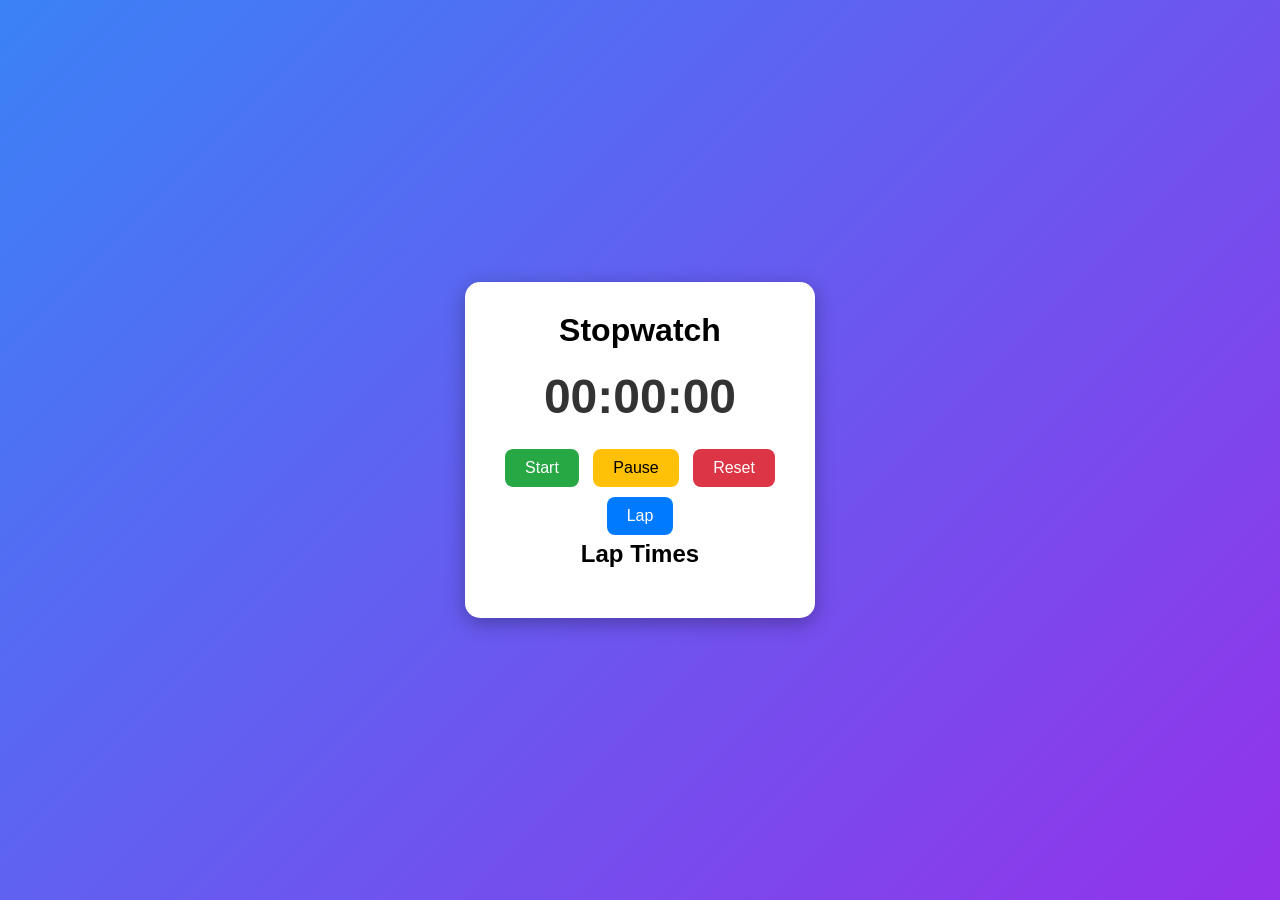
<file: Task 2/index.html>
<!DOCTYPE html>
<html lang="en">
<head>
<meta charset="UTF-8">
<meta name="viewport" content="width=device-width, initial-scale=1.0">
<title>Stopwatch</title>
<link rel="stylesheet" href="style.css">
</head>
<body>

<div class="container">

<h1>Stopwatch</h1>

<div id="display">00:00:00</div>

<div class="buttons">
<button id="start">Start</button>
<button id="pause">Pause</button>
<button id="reset">Reset</button>
<button id="lap">Lap</button>
</div>

<h2>Lap Times</h2>

<ul id="laps"></ul>

</div>

<script src="script.js"></script>

</body>
</html>
</file>
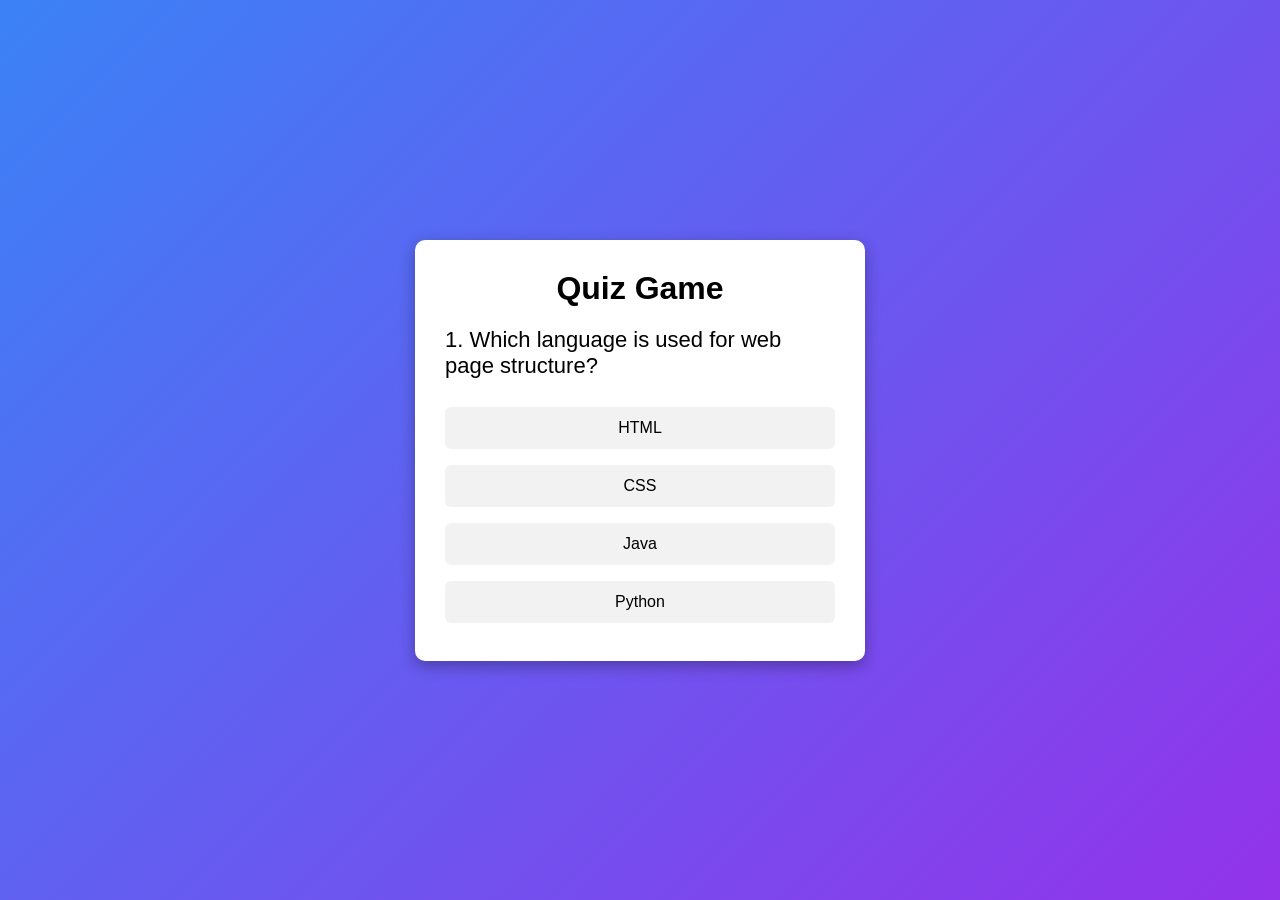
<file: task 3/index.html>
<!DOCTYPE html>
<html lang="en">
<head>
<meta charset="UTF-8">
<meta name="viewport" content="width=device-width, initial-scale=1.0">
<title>Quiz Game</title>
<link rel="stylesheet" href="style.css">
</head>
<body>

<div class="quiz-container">

<h1>Quiz Game</h1>

<div id="question">Question</div>

<div id="answer-buttons" class="btn-container"></div>

<button id="next-btn">Next</button>

</div>

<script src="script.js"></script>

</body>
</html>
</file>
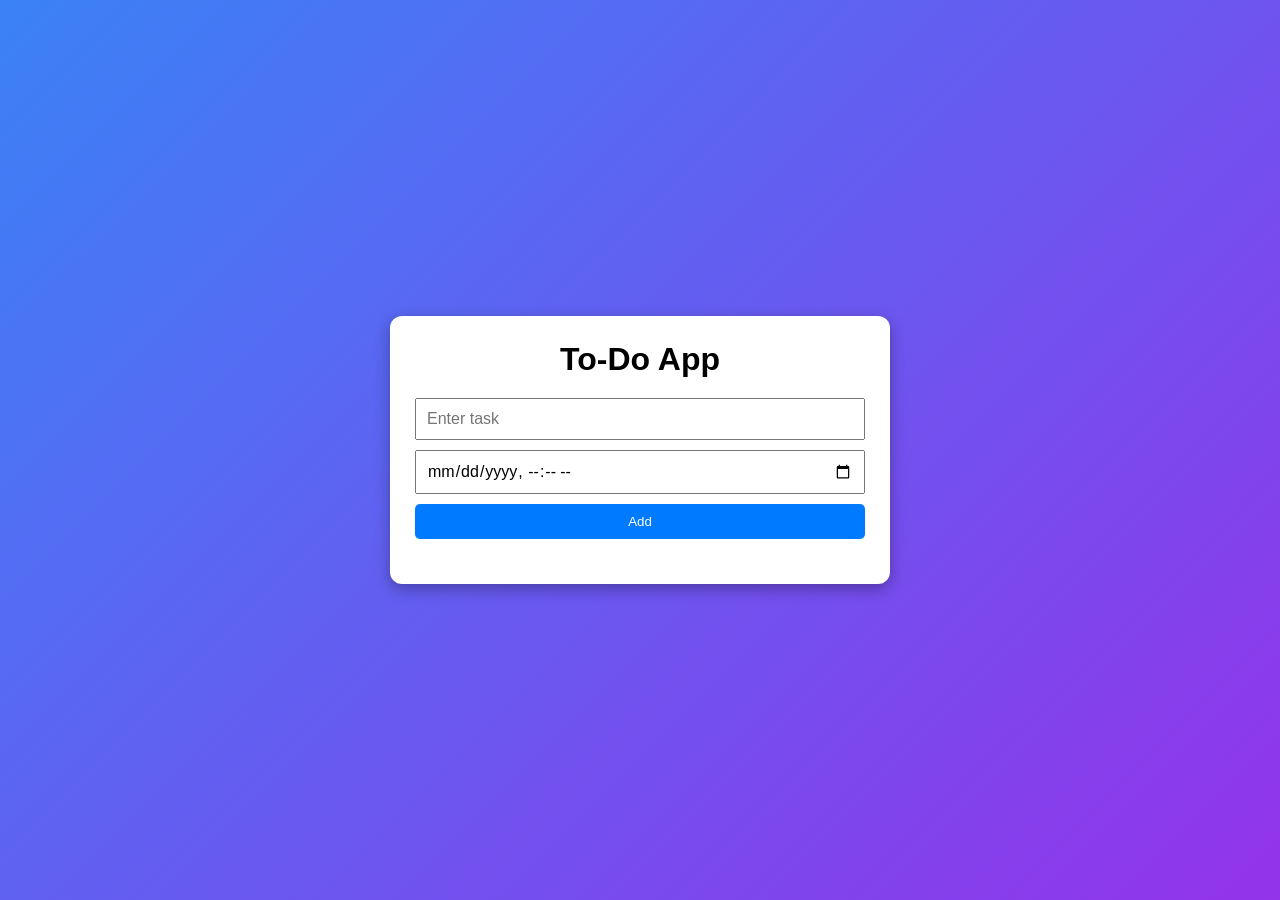
<file: Task 4/index.html>
<!DOCTYPE html>
<html lang="en">
<head>
<meta charset="UTF-8">
<meta name="viewport" content="width=device-width, initial-scale=1.0">
<title>To-Do App</title>
<link rel="stylesheet" href="style.css">
</head>
<body>

<div class="container">

<h1>To-Do App</h1>

<div class="input-area">
<input type="text" id="taskInput" placeholder="Enter task">

<input type="datetime-local" id="taskDate">

<button onclick="addTask()">Add</button>
</div>

<ul id="taskList"></ul>

</div>

<script src="script.js"></script>

</body>
</html>
</file>
<file: Task 2/style.css>
*{
margin:0;
padding:0;
box-sizing:border-box;
font-family:Arial, sans-serif;
}

body{
height:100vh;
display:flex;
justify-content:center;
align-items:center;
background:linear-gradient(135deg,#3b82f6,#9333ea);
}

.container{
background:white;
padding:30px;
border-radius:15px;
box-shadow:0 5px 20px rgba(0,0,0,.3);
text-align:center;
width:350px;
}

h1{
margin-bottom:20px;
}

#display{
font-size:48px;
font-weight:bold;
margin:20px 0;
color:#333;
}

.buttons button{
padding:10px 20px;
margin:5px;
border:none;
border-radius:8px;
cursor:pointer;
font-size:16px;
transition:.3s;
}

#start{
background:#28a745;
color:white;
}

#pause{
background:#ffc107;
}

#reset{
background:#dc3545;
color:white;
}

#lap{
background:#007bff;
color:white;
}

button:hover{
transform:scale(1.05);
}

#laps{
margin-top:20px;
max-height:200px;
overflow-y:auto;
text-align:left;
}

#laps li{
padding:8px;
border-bottom:1px solid #ddd;
}
</file>
<file: task 3/style.css>
*{
    margin:0;
    padding:0;
    box-sizing:border-box;
    font-family:Arial,sans-serif;
}

body{
    background:linear-gradient(135deg,#3b82f6,#9333ea);
    display:flex;
    justify-content:center;
    align-items:center;
    height:100vh;
}

.quiz-container{
    width:450px;
    background:white;
    padding:30px;
    border-radius:10px;
    box-shadow:0 5px 15px rgba(0,0,0,.3);
}

h1{
    text-align:center;
    margin-bottom:20px;
}

#question{
    font-size:22px;
    margin-bottom:20px;
}

.btn-container{
    display:flex;
    flex-direction:column;
}

.btn{
    padding:12px;
    margin:8px 0;
    border:none;
    border-radius:6px;
    background:#f2f2f2;
    cursor:pointer;
    font-size:16px;
    transition:.3s;
}

.btn:hover{
    background:#ddd;
}

.correct{
    background:#28a745;
    color:white;
}

.wrong{
    background:#dc3545;
    color:white;
}

#next-btn{
    margin-top:20px;
    width:100%;
    padding:12px;
    border:none;
    background:#007bff;
    color:white;
    border-radius:6px;
    cursor:pointer;
    display:none;
}

#next-btn:hover{
    background:#0056b3;
}
</file>
<file: Task 4/style.css>
*{
    margin:0;
    padding:0;
    box-sizing:border-box;
    font-family:Arial,sans-serif;
}

body{
    background:linear-gradient(135deg,#3b82f6,#9333ea);
    display:flex;
    justify-content:center;
    align-items:center;
    min-height:100vh;
}

.container{
    width:500px;
    background:#fff;
    padding:25px;
    border-radius:12px;
    box-shadow:0 5px 15px rgba(0,0,0,.3);
}

h1{
    text-align:center;
    margin-bottom:20px;
}

.input-area{
    display:flex;
    flex-direction:column;
    gap:10px;
}

input{
    padding:10px;
    font-size:16px;
}

button{
    padding:10px;
    border:none;
    background:#007bff;
    color:white;
    cursor:pointer;
    border-radius:5px;
}

button:hover{
    background:#0056b3;
}

ul{
    margin-top:20px;
}

li{
    list-style:none;
    background:#f2f2f2;
    margin:10px 0;
    padding:12px;
    border-radius:6px;
}

.completed{
    text-decoration:line-through;
    color:gray;
}

.task-buttons{
    margin-top:10px;
}

.task-buttons button{
    margin-right:8px;
    padding:6px 10px;
    font-size:14px;
}

.date{
    font-size:13px;
    color:#555;
}
</file>
